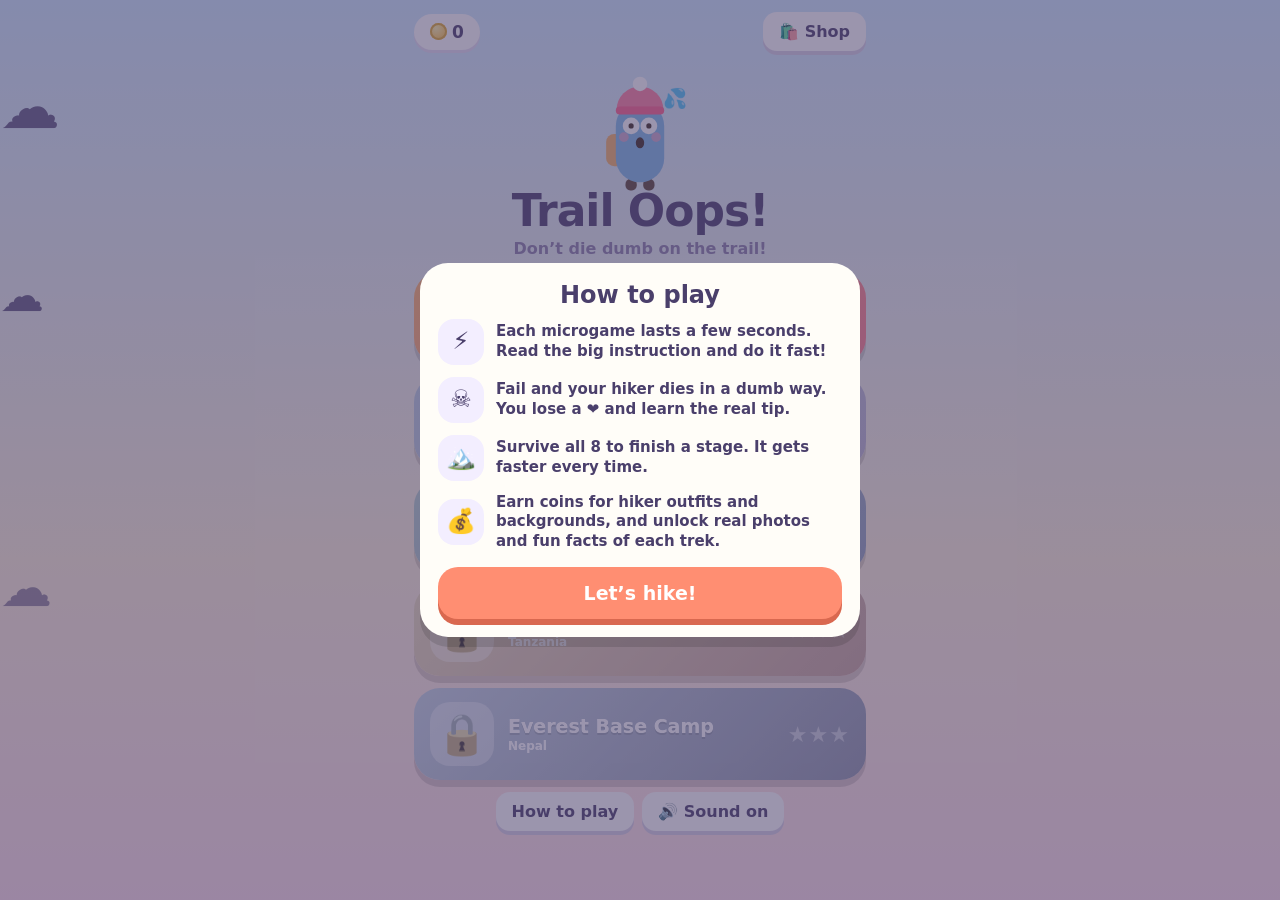
<file: index.html>
<!doctype html>
<html lang="en">
<head>
<meta charset="utf-8">
<meta name="viewport" content="width=device-width,initial-scale=1,viewport-fit=cover,user-scalable=no">
<meta name="theme-color" content="#cfe9ff">
<title>Trail Oops!</title>
<link rel="stylesheet" href="style.css">
</head>
<body>
<div id="sky"><span class="cloud" style="top:8%;animation-duration:90s">☁️</span><span class="cloud" style="top:30%;animation-duration:140s;animation-delay:-60s;font-size:44px">☁️</span><span class="cloud" style="top:62%;animation-duration:120s;animation-delay:-20s;font-size:52px;opacity:.6">☁️</span></div>
<main class="wrap" id="app"></main>
<div id="layer"></div>
<script src="data.js"></script>
<script src="credits.js"></script>
<script src="microgames.js"></script>
<script src="game.js"></script>
</body>
</html>
</file>
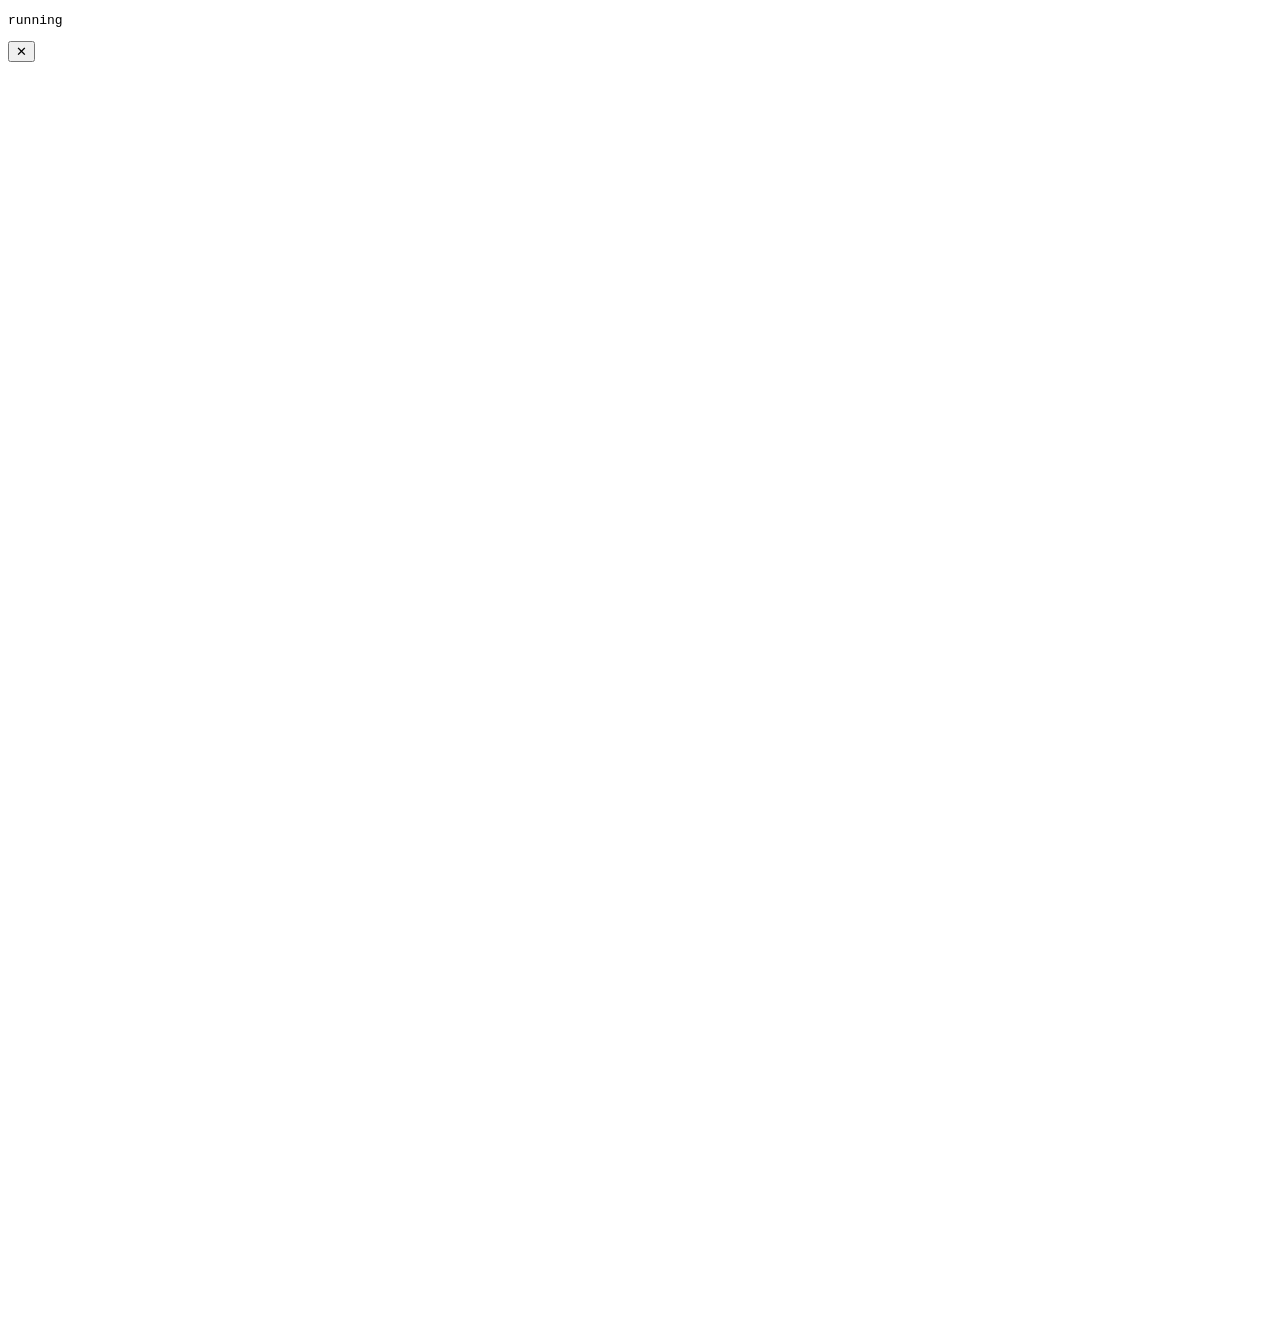
<file: tools/test.html>
<!doctype html><meta charset="utf-8"><body><pre id="out">running</pre>
<div id="sky"></div><div id="app"></div><div id="layer"></div>
<script src="../data.js"></script><script src="../credits.js"></script><script src="../microgames.js"></script>
<script>history.replaceState(null,'','?seen'); window.__instant = true;</script>
<script src="../game.js"></script>
<script>
// For every microgame: (1) do the task through the real code and check you survive,
// (2) do nothing and check you lose (or survive, for "survive until the time is up" games).
// Then play a whole stage automatically, and a whole stage doing nothing.
(async () => {
  const res = []; save.mute = true; save.seen = true; screen = 'play'; renderPlay();
  for (const id of Object.keys(MICRO)) {
    window.__auto = true; const a = await runMicro(id, 3);
    window.__auto = false; const b = await runMicro(id, 3);
    res.push({ id, solve_wins: a.won, idle_wins: b.won, ok: a.won === true && b.won === false });
  }
  // a stage played perfectly
  window.__auto = true; await playRound('inca', 0); await new Promise(r => setTimeout(r, 50));
  res.push({ perfect_round: save.won['inca-1'] === true, photo_overlay: !!document.querySelector('.photo'), coins: save.coins });
  // a stage played by doing nothing (should run out of lives)
  window.__auto = false; closeOverlay(); await playRound('tmb', 0); await new Promise(r => setTimeout(r, 50));
  res.push({ idle_round_game_over: !save.won['tmb-1'] && /Out of lives/.test(document.body.innerText), lives: R.lives });
  document.getElementById('out').textContent = JSON.stringify(res);
})();
</script>
</file>
<file: style.css>
:root{--ink:#4a3f6b;--soft:#8a7fa8;--card:#fffdf8;--coral:#ff8e72;--coral-d:#d9684f;--mint:#8fd9b6;--lav:#b9a6f7;--lav-d:#8e79d9;--sun:#ffd166;--bad:#ff6b6b;--good:#4cc38a}
*{box-sizing:border-box;-webkit-tap-highlight-color:transparent}
html,body{margin:0;min-height:100%}
body{font-family:ui-rounded,"SF Pro Rounded","Nunito","Quicksand",system-ui,-apple-system,"Segoe UI",Roboto,sans-serif;color:var(--ink);background:linear-gradient(#cfe9ff 0%,#fff0d9 62%,#ffdfe9 100%) fixed;overflow-x:hidden;user-select:none;-webkit-user-select:none;touch-action:manipulation}
button{font:inherit;color:inherit;cursor:pointer;border:0;background:none;padding:0}
a{color:inherit}
#sky{position:fixed;inset:0;z-index:-1;overflow:hidden;pointer-events:none}
.cloud{position:absolute;left:0;font-size:60px;opacity:.85;animation:drift linear infinite}
@keyframes drift{from{transform:translateX(-120px)}to{transform:translateX(calc(100vw + 120px))}}
.wrap{max-width:480px;margin:0 auto;padding:calc(env(safe-area-inset-top) + 12px) 14px 40px}

.big{display:block;width:100%;border-radius:20px;padding:15px 20px;font-weight:900;font-size:19px;color:#fff;background:var(--coral);box-shadow:0 6px 0 var(--coral-d);transition:transform .08s,box-shadow .08s;text-align:center}
.big:active{transform:translateY(4px);box-shadow:0 2px 0 var(--coral-d)}
.sm{background:#fff;border-radius:14px;padding:10px 16px;font-weight:800;box-shadow:0 4px 0 #d9d2e6}
.sm:active{transform:translateY(3px);box-shadow:0 1px 0 #d9d2e6}
.sm.wide{display:block;width:100%;margin-top:10px;text-align:center}
.ib{width:42px;height:42px;border-radius:14px;background:#fff;display:grid;place-items:center;font-size:19px;font-weight:900;box-shadow:0 4px 0 #d9d2e6}
.ib:active{transform:translateY(3px);box-shadow:0 1px 0 #d9d2e6}
.topbar{display:flex;align-items:center;justify-content:space-between;gap:8px;margin-bottom:12px}
.coinp{background:#fff;border-radius:99px;padding:6px 12px;font-weight:900;box-shadow:0 3px 0 #e5def2;white-space:nowrap}
.coinp.lg{font-size:17px;padding:8px 16px}
.coin{display:inline-block;width:1em;height:1em;border-radius:50%;background:radial-gradient(circle at 35% 30%,#fff2a8,#ffd166 55%,#e0a92f);box-shadow:inset 0 0 0 2px #e0a92f;vertical-align:-.14em;margin-right:.3em}
.row{display:flex;gap:8px;justify-content:center;flex-wrap:wrap}
.mid{text-align:center;font-weight:700;line-height:1.4}
.hint{text-align:center;color:var(--soft);font-weight:700;font-size:13px;line-height:1.4;margin:14px 6px 0}
.sect{font-size:12px;font-weight:900;letter-spacing:.8px;color:var(--soft);margin:16px 4px 8px}

/* home */
.hero{text-align:center;margin:0 0 14px}
.herobean{height:120px;margin-bottom:6px;display:grid;place-items:center;animation:float 2.4s ease-in-out infinite}
@keyframes float{50%{transform:translateY(-6px) rotate(-3deg)}}
.hero h1{font-size:44px;margin:0;letter-spacing:-1px;line-height:1}
.hero p{margin:6px 0 0;color:var(--soft);font-weight:800}
.tcard{display:flex;align-items:center;gap:14px;width:100%;text-align:left;border-radius:26px;padding:14px 16px;margin-bottom:12px;color:#fff;box-shadow:0 7px 0 rgba(0,0,0,.14);transition:transform .1s}
.tcard:active{transform:translateY(4px);box-shadow:0 3px 0 rgba(0,0,0,.14)}
.tcard .ico{font-size:40px;width:64px;height:64px;border-radius:20px;background:rgba(255,255,255,.35);display:grid;place-items:center;flex:none}
.tcard .tt{flex:1;min-width:0}
.tcard b{display:block;font-size:19px;text-shadow:0 2px 0 rgba(0,0,0,.12)}
.tcard small{display:block;font-size:12px;font-weight:800;opacity:.95;margin-top:2px}
.tcard .stars{font-size:22px;letter-spacing:1px;white-space:nowrap}
.tcard .stars i{font-style:normal;color:rgba(255,255,255,.45)}
.tcard .stars i.on{color:#fff2a8;text-shadow:0 2px 0 rgba(0,0,0,.18)}
.tcard.locked{filter:saturate(.3) brightness(1.05)}

/* trek */
.thero{display:flex;align-items:center;gap:14px;border-radius:26px;padding:16px;color:#fff;box-shadow:0 7px 0 rgba(0,0,0,.14)}
.thero .ico{font-size:44px;width:70px;height:70px;border-radius:22px;background:rgba(255,255,255,.35);display:grid;place-items:center}
.thero b{display:block;font-size:22px;text-shadow:0 2px 0 rgba(0,0,0,.12)}
.thero small{display:block;font-size:13px;font-weight:800;opacity:.95;margin-top:2px}
.stgs{display:flex;gap:12px}
.stg{flex:1;display:flex;flex-direction:column;align-items:center;gap:4px;padding:6px 0;position:relative}
.stg .n{width:78px;height:78px;border-radius:50%;display:grid;place-items:center;font-size:32px;font-weight:900;color:#fff;background:var(--coral);box-shadow:0 7px 0 var(--coral-d),0 0 0 6px #fff}
.stg.done .n{background:#5fb88f;box-shadow:0 7px 0 #3f9470,0 0 0 6px #fff}
.stg.locked .n{background:#cfc8de;box-shadow:0 7px 0 #b3abc7,0 0 0 6px #fff;font-size:26px}
.stg small{font-weight:900;font-size:12px;color:var(--soft);margin-top:8px}
.stg i{position:absolute;top:0;right:12%;background:#fff;color:var(--good);width:26px;height:26px;border-radius:50%;display:grid;place-items:center;font-style:normal;font-weight:900;box-shadow:0 2px 0 #e5def2}
.stg:active .n{transform:translateY(4px)}
.albs{display:flex;gap:10px}
.alb{flex:1;aspect-ratio:1;border-radius:20px;background:#e5def2 center/cover;display:grid;place-items:center;font-size:26px;box-shadow:0 5px 0 #d2c9e6,0 0 0 4px #fff}
.alb.lk{background:repeating-linear-gradient(45deg,#e8e2f4,#e8e2f4 8px,#ddd5ee 8px,#ddd5ee 16px)}

/* play */
.hud{flex:1;display:flex;align-items:center;justify-content:space-between;gap:8px}
.hud .lives{font-size:20px;letter-spacing:2px}
.hud .dots{display:flex;gap:5px}
.hud .dots i{width:11px;height:11px;border-radius:50%;background:#fff;box-shadow:inset 0 0 0 2px #d9d2e6}
.hud .dots i.w{background:var(--good);box-shadow:none}.hud .dots i.l{background:var(--bad);box-shadow:none}.hud .dots i.cur{box-shadow:inset 0 0 0 3px var(--coral);animation:pulse 1s infinite}
@keyframes pulse{50%{transform:scale(1.3)}}
.stagewrap{width:100%}
.stage{position:relative;width:100%;aspect-ratio:1;border-radius:30px;overflow:hidden;border:5px solid #fff;box-shadow:0 7px 0 #e5def2;touch-action:none;background:#bfe6ff}
.inner{position:absolute;left:0;top:0;width:360px;height:360px;transform-origin:0 0;touch-action:none;overflow:hidden}
.say{position:absolute;left:0;right:0;top:0;bottom:0;display:flex;align-items:center;justify-content:center;flex-direction:column;text-align:center;font-weight:900;font-size:34px;line-height:1.05;color:#fff;text-shadow:0 4px 0 rgba(74,63,107,.55);padding:20px;pointer-events:none;z-index:5;animation:bounceIn .45s}
.say.title{background:rgba(74,63,107,.28)}
.say.good{font-size:44px;background:rgba(76,195,138,.25)}
.say small{display:block;font-size:16px;letter-spacing:2px;color:#ffd166;margin-bottom:6px}
@keyframes bounceIn{0%{transform:scale(.5);opacity:0}60%{transform:scale(1.1)}100%{transform:scale(1);opacity:1}}
.tbarwrap{height:16px;border-radius:99px;background:#fff;margin-top:14px;box-shadow:0 3px 0 #e5def2;overflow:hidden}
#tbar{height:100%;width:100%;border-radius:99px;background:linear-gradient(90deg,#ff8e72,#ffd166)}
.death{position:absolute;inset:0;z-index:8;background:rgba(74,63,107,.93);color:#fff;display:flex;flex-direction:column;align-items:center;justify-content:center;text-align:center;padding:16px;gap:6px;animation:fade .2s}
.death .ghost{animation:ghost 1.6s ease-in-out infinite}
@keyframes ghost{50%{transform:translateY(-10px)}}
.dnum{font-size:12px;font-weight:900;letter-spacing:1.5px;color:#ffd166}
.dname{font-size:24px;font-weight:900;line-height:1.1}
.dtip{background:rgba(255,255,255,.14);border-radius:16px;padding:9px 12px;font-size:13.5px;font-weight:700;line-height:1.35;margin-top:4px}
.dtip b{display:block;font-size:10px;letter-spacing:1px;color:#8fd9b6;margin-bottom:2px}
.dgo{font-size:11px;font-weight:800;opacity:.7;margin-top:2px}
@keyframes blink{50%{opacity:.3}}
@keyframes rain{from{transform:translateY(-30px)}to{transform:translateY(0)}}
@keyframes spin{to{transform:rotate(360deg)}}
@keyframes fade{from{opacity:0}}

/* shop */
.shoph{text-align:center;font-size:30px;margin:0 0 10px}
.tabs{display:flex;gap:8px;margin-bottom:12px}
.tab{flex:1;background:#fff;border-radius:16px;padding:10px;font-weight:900;box-shadow:0 4px 0 #e5def2;border:3px solid transparent}
.tab.on{border-color:var(--lav-d);color:var(--lav-d)}
.items{display:grid;grid-template-columns:1fr 1fr;gap:10px}
.item{background:#fff;border-radius:22px;padding:12px 10px;display:flex;flex-direction:column;align-items:center;gap:4px;text-align:center;box-shadow:0 5px 0 #e5def2}
.item b{font-size:14px}
.item small{font-size:11px;font-weight:800;color:var(--soft)}
.item .prev{height:84px;display:grid;place-items:center;width:100%}
.item.lk .prev{opacity:.85}
.bgp{width:100%;height:76px;border-radius:14px;overflow:hidden;position:relative;box-shadow:inset 0 0 0 3px #fff}
.bgp i{position:absolute;left:0;right:0;bottom:0;height:30%}
.item .sm{margin-top:4px;font-size:14px;padding:8px 14px}
.buy{background:var(--sun)!important;box-shadow:0 4px 0 #e0a92f!important}
.buy.no{background:#e8e2f4!important;box-shadow:0 4px 0 #cfc7e2!important;color:var(--soft)}
.eq{font-weight:900;color:var(--good);font-size:13px;margin-top:6px}
.need{font-size:11px;font-weight:800;color:var(--soft);margin-top:6px}

/* modal */
.overlay{position:fixed;inset:0;background:rgba(74,63,107,.55);display:flex;align-items:center;justify-content:center;padding:14px;z-index:10;overflow:auto;animation:fade .25s}
.modal{background:var(--card);border-radius:28px;max-width:440px;width:100%;max-height:92vh;overflow:auto;animation:rise .35s ease-out;box-shadow:0 10px 0 rgba(0,0,0,.12)}
.modal .pad{padding:18px}
.modal h2{margin:0 0 6px;font-size:24px;text-align:center}
.bigghost{text-align:center;animation:ghost 1.6s ease-in-out infinite;margin-bottom:6px}
.photo{width:100%;height:210px;background-size:cover;background-position:center;position:relative}
.photo .cap{position:absolute;left:0;right:0;bottom:0;padding:22px 14px 8px;background:linear-gradient(transparent,rgba(40,30,70,.75));color:#fff;font-size:12.5px;font-weight:700}
.fact{background:#fff;border-radius:18px;padding:12px 14px;margin:10px 0;font-size:14px;line-height:1.45;font-weight:600;box-shadow:0 3px 0 #ece6f7}
.fact b{display:block;font-size:11px;letter-spacing:.8px;color:var(--coral-d);margin-bottom:3px}
.coinrow{text-align:center;font-weight:900;font-size:14px;background:#fff6d6;border-radius:14px;padding:8px;margin:6px 0}
.unl{text-align:center;font-weight:800;font-size:13px;background:#e6f9ef;border-radius:14px;padding:8px;margin:8px 0}
.credit{font-size:11px;color:var(--soft);margin:6px 2px 0;font-weight:600}
.how{list-style:none;padding:0;margin:10px 0 16px}
.how li{display:flex;gap:12px;align-items:center;margin-bottom:12px;font-weight:700;font-size:15px;line-height:1.3}
.how li span.i{flex:none;width:46px;height:46px;border-radius:16px;background:#f3eeff;display:grid;place-items:center;font-size:24px}
@keyframes rise{from{transform:translateY(28px);opacity:0}}
.conf{position:fixed;top:-24px;font-size:22px;z-index:20;pointer-events:none;animation:fall 2.6s ease-in forwards}
@keyframes fall{to{transform:translateY(112vh) rotate(540deg)}}

.say .how{display:block;font-size:16px;line-height:1.25;font-weight:800;margin-top:10px;text-shadow:0 2px 0 rgba(74,63,107,.55);max-width:300px}
.howline{text-align:center;font-weight:800;font-size:14px;color:var(--ink);margin-top:12px;min-height:20px;line-height:1.3}
</file>
